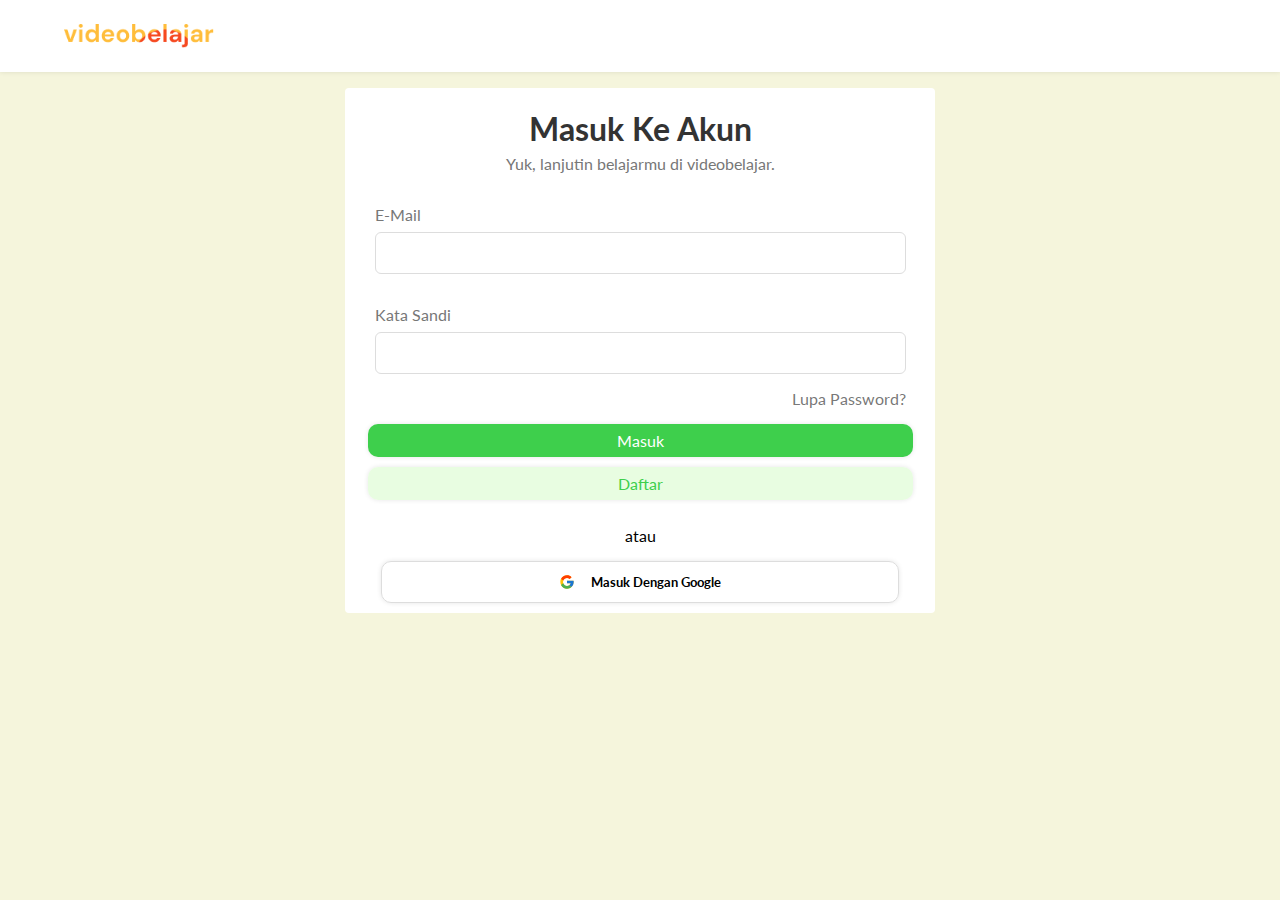
<file: index.html>
<html lang="en">
<head>
    <meta charset="UTF-8">
    <meta name="viewport" content="width=device-width, initial-scale=1.0">
    <title>Login</title>

    <link rel="stylesheet" href="./css/login.css">
</head>
<body>
    

    <header class="lognav">

        <img src="./logo/vdlogo.png" alt="vd logo">

    </header>

    <main>
        <section class="container">

            <div class="top">

                <h1>Masuk Ke Akun</h1>
                <p>Yuk, lanjutin belajarmu di videobelajar.</p>
    
            </div>
            
            <div class="middle">
            <div class="ep">
                <p>E-Mail</p>
            </div>
            <input type="email">
            <div class="ep">
                <p>Kata Sandi</p>
            </div>
            <input type="password">

            <div class="forgetpw">
                <p>Lupa Password?</p>
            </div>
        </div>
            <a href="./pages/homepage.html" class="login">Masuk</a>
            <a href="./pages/registerpage.html" class="register">Daftar</a>
            <div class="atau">
                <p>atau</p>
            </div>
            
            <a href="./pages/homepage.html" class="googlee">
                <svg xmlns="http://www.w3.org/2000/svg"  viewBox="0 0 48 48" width="50px" height="50px"><path fill="#FFC107" d="M43.611,20.083H42V20H24v8h11.303c-1.649,4.657-6.08,8-11.303,8c-6.627,0-12-5.373-12-12c0-6.627,5.373-12,12-12c3.059,0,5.842,1.154,7.961,3.039l5.657-5.657C34.046,6.053,29.268,4,24,4C12.955,4,4,12.955,4,24c0,11.045,8.955,20,20,20c11.045,0,20-8.955,20-20C44,22.659,43.862,21.35,43.611,20.083z"/><path fill="#FF3D00" d="M6.306,14.691l6.571,4.819C14.655,15.108,18.961,12,24,12c3.059,0,5.842,1.154,7.961,3.039l5.657-5.657C34.046,6.053,29.268,4,24,4C16.318,4,9.656,8.337,6.306,14.691z"/><path fill="#4CAF50" d="M24,44c5.166,0,9.86-1.977,13.409-5.192l-6.19-5.238C29.211,35.091,26.715,36,24,36c-5.202,0-9.619-3.317-11.283-7.946l-6.522,5.025C9.505,39.556,16.227,44,24,44z"/><path fill="#1976D2" d="M43.611,20.083H42V20H24v8h11.303c-0.792,2.237-2.231,4.166-4.087,5.571c0.001-0.001,0.002-0.001,0.003-0.002l6.19,5.238C36.971,39.205,44,34,44,24C44,22.659,43.862,21.35,43.611,20.083z"/></svg>
                <p><b>Masuk Dengan Google</b></p>
            </a>
        


        </section>

    </main>


</body>
</html>
</file>
<file: css/login.css>
@import url('https://fonts.googleapis.com/css2?family=Lato:ital,wght@0,100;0,300;0,400;0,700;0,900;1,100;1,300;1,400;1,700;1,900&display=swap');

*{

font-family:"Lato", Helvetica, sans-serif ;


    text-decoration: none;
}
a{

    text-decoration: none;
}
body{

    background-color:beige;
}
.lognav{
    background-color: white;
    display: flex;
    box-shadow: 0 0 5px rgba(0, 0, 0, 0.1);
    position: fixed;
    padding: 1.5rem 5%;
    top: 0;
    left: 0;
    right: 0;


}

.lognav img{
    width:150px;
 
 }

main{

    display: flex;
    justify-content: center;
}

.container{
    justify-content: center;
    width: 88.8%;
    display: flex;
    flex-wrap: wrap;
    background-color: white;
    box-shadow: 2px black;
    margin-top: 5rem;
    border-radius: 4px;
}

.top{

   
    display: flex;
    flex-wrap: wrap;
    justify-content: center;
    width: 100%;
}

.top h1{
    color: #333;
    text-align: center;

}

.top p{
    text-align: center;
    color: #777;
    margin-top: -1rem;
}


.ep {
    color: #777;
    flex-wrap: wrap;
    display: flex;
    justify-content: flex-start;
    width: 90%;
    margin-bottom: -0.5rem;
   

}
.middle{
    display: flex;
    flex-wrap: wrap;
    justify-content: center;

}
input{
    width: 90%;
    border-radius: 6px;
    padding: 20px;
    border: 1px solid #ddd;
    height: 20px;
    margin-bottom: 15px;
   

}
.forgetpw{
    color: #777;
    color:#333333AD;
    display: flex;
    justify-content: flex-end;
    width: 90%;
    margin-top: -1rem;
}
.register, .login, .googlee {
    width: 100%;
    border: none;
    border-radius: 10px;
    font-size: 1em;
    margin-bottom: 10px;
    cursor: pointer;
    box-shadow: 0 0 5px rgba(0, 0, 0, 0.1);
    padding: 7px;
}
.login{
    background-color: #3ECF4C;
    color: white;
     text-align: center;
    width: 90%;
    margin-bottom: 10px;
    border: none;
}


.register{
    background-color: #E2FCD9CC;
    color: #3ECF4C; 
    width: 90%;
    border: none;
    text-align: center;
    
}

.atau{
   
    display: flex;
    width: 100%;
    justify-content: center;
}

.googlee{
    display: flex;  
    width: 85%;
    align-items: center;
    justify-content: center;
    gap: 3%;
    border: 1px solid #ddd;
    color: black;
   line-height: 0;
    
    
}

.googlee p{
    background-color: aqua;
    font-size: small;

}

.googlee svg{
    display: inline-block;
    height: auto;
    width: 1rem;
    
   
}

@media (min-width:360px) {


.container{

    width: 590px;
}

.container .top{

    width: 50%;
}


}
</file>
